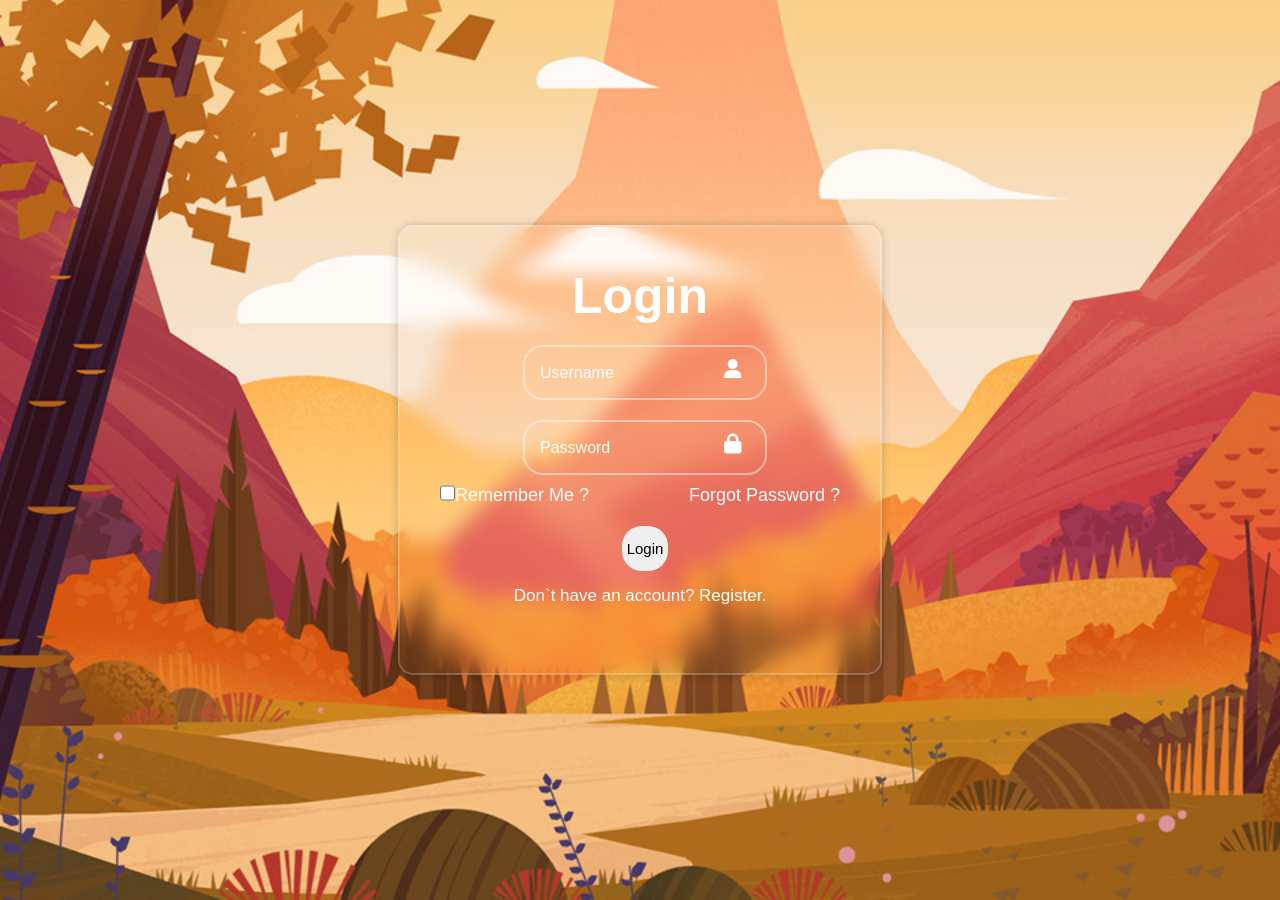
<file: index.html>
<!DOCTYPE html>
<html lang="en">
<head>
    <meta charset="UTF-8">
    <meta name="viewport" content="width=device-width, initial-scale=1.0">
    <title>Document</title>
    <link rel="stylesheet" href="style.css">
    <link rel="stylesheet" href="https://cdnjs.cloudflare.com/ajax/libs/font-awesome/6.5.1/css/all.min.css">

</head>
<body>
    <form action="#">
        <div class="card">
        

            <h1>Login</h1>
            <div class="inputs">
                <div><input type="text" placeholder="Username" required></div>
                <i class="fa-solid fa-user"></i>
            </div>

            <div class="inputs">
                <div><input type="password" placeholder="Password" required></div>
                <i class="fa-solid fa-lock"></i>
            </div>

            <div class="remember-forgot"><label><input type="checkbox">Remember Me ?</label> <a href="#">Forgot Password ?</a></div>
        
            <div class="btn"><button>Login</button></div>
            <div class="last">
                <label class="re-label">Don`t have an account?</label>
                <a class="Register" href="#">Register.</a>
            </div>
        

        </div>
    </form>
</body>
</html>
</file>
<file: style.css>
* {
    margin: 0px;
    padding: 0px;
    box-sizing: border-box;
    font-family: "poppins", sans-serif;
}

body {
    margin: 0;
    min-height: 100vh;
    display: flex;
    align-items: center;
    justify-content: center;
    background: url("m.jpg") no-repeat center;
    background-size: cover;
    padding: 20px;
    
}
.card {
    width: 100%;
    max-width: 500px;
    height: 450px;
    border: 4px solid transparent;
    display: flex;
    flex-direction: column;
    align-items: center;
    background-color: transparent;
    backdrop-filter: blur(10px);
    padding: 30px 40px;
    box-shadow: 0 0 10px rgb(0, 0, 0, .2);
    border: 2px solid rgba(255, 255, 255, 0.203);
    border-radius: 15px;
}

h1 {
    margin: 10px;
    font-size: 50px;
    color: white;
}

.card .inputs {
    position: relative;

}

.card .inputs input{
    width: 100%;
    height: 55px;
    font-size: 16px;
    margin: 10px 5px;
    border-radius: 20px;
    padding: 15px;
    border: 2px solid rgba(255, 255, 255, 0.452);
    background: transparent;

    outline: none;
}

.card .inputs input:focus {
    outline: none;
    border: 4px solid rgba(255, 255, 255, 0.507);
}

.card .inputs i {
    position: absolute;
    right: 20px;
    top: 24px;
    color: white;
    font-size: 20px;
    
}

.card .inputs input::placeholder {
    color: white;

}

.card .login {
    text-align: center;
}

.card .remember-forgot{
    display: flex;
    justify-content: space-between;
    width: 400px;
    font-size: 18px;
    margin: 0 0 15px;
    color: white;
}

.card .remember-forgot label input {
    accent-color: black;
    height: 16px;
    width: 15px;
    margin:  0 0 0;
}

.card .remember-forgot a {
    color: white;
    text-decoration: none;
}

.card .remember-forgot a:hover {
    
    text-decoration: underline;
}

.card .btn button{
    width: 100%;
    border-radius: 20px;
    height: 45px;
    margin: 5px;
    cursor: pointer;
    border: none;
    outline: none;
    font-size: 15px;
}

.card .last {
    margin: 10px;
    font-size: 17px;
    color: white;
}

.card .last a {
    color: white;
    text-decoration: none;
}

.card .last a:hover{
    text-decoration: underline;
}
</file>
